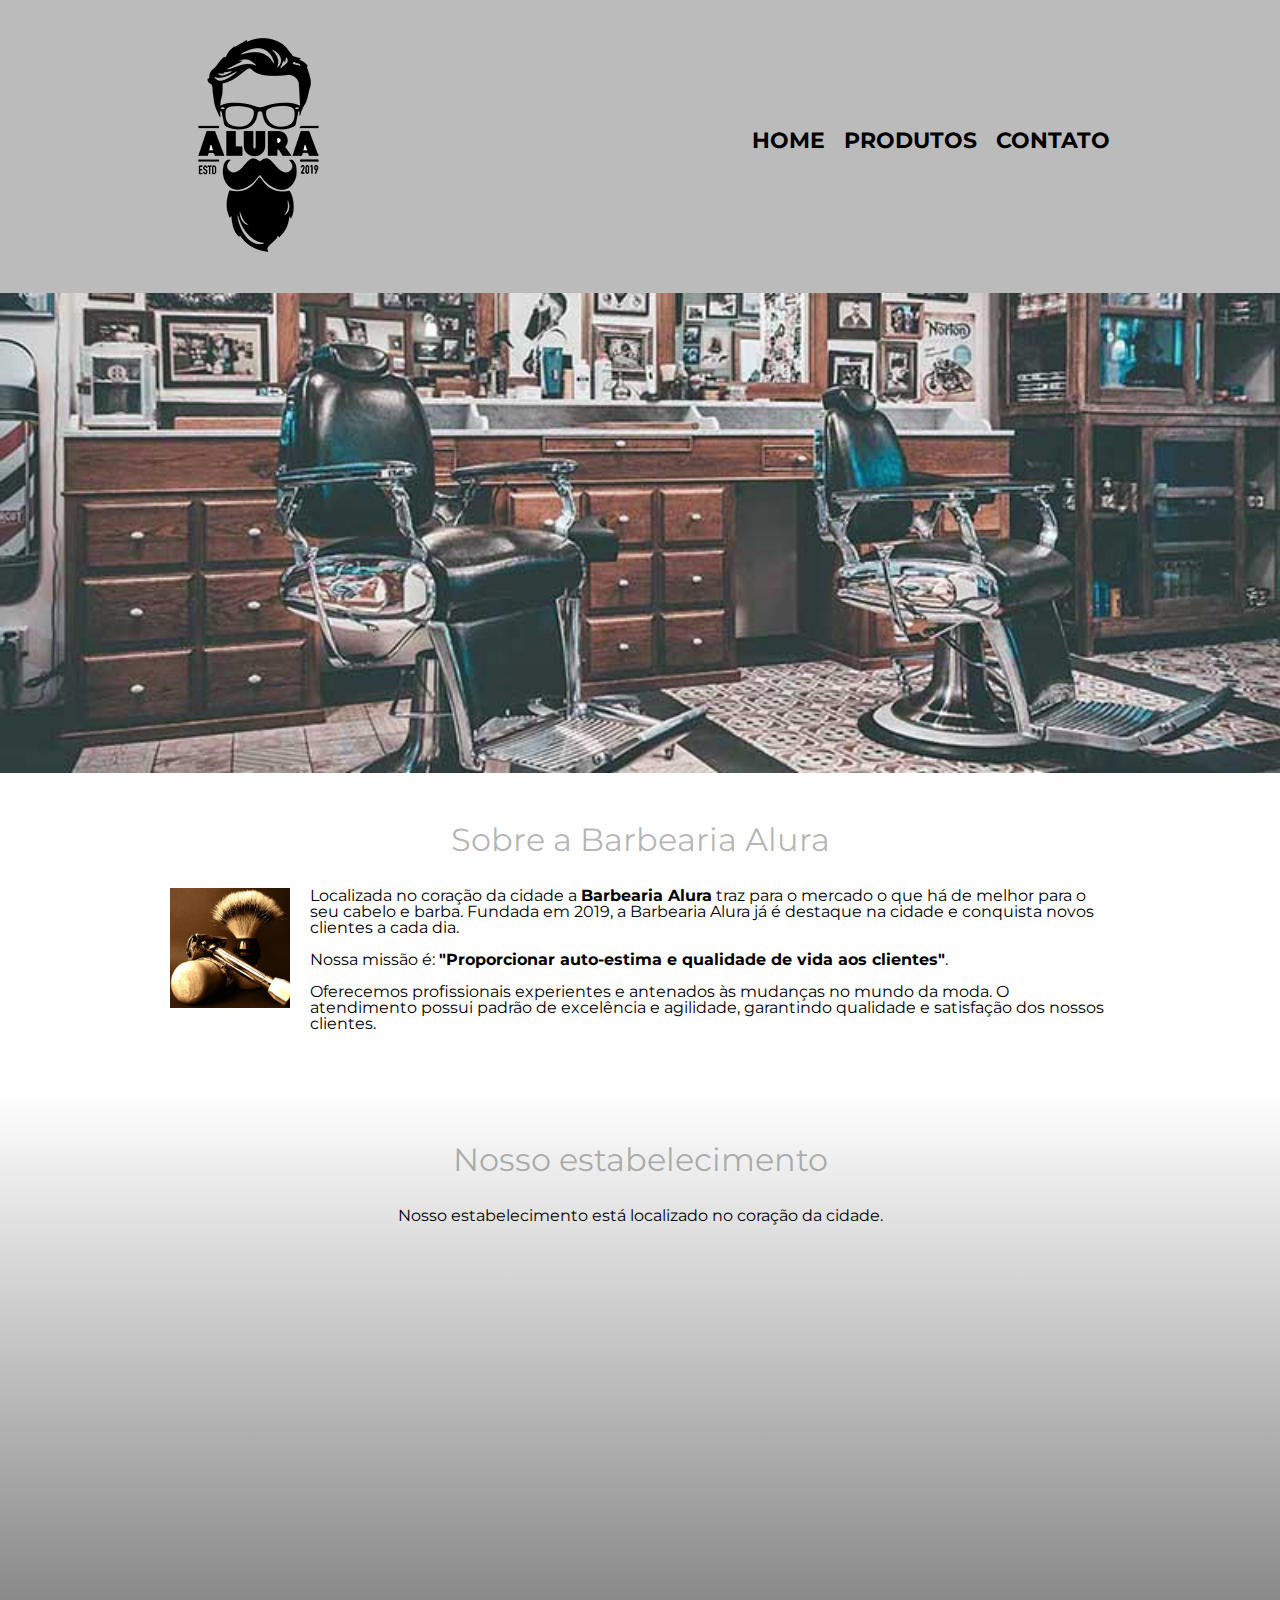
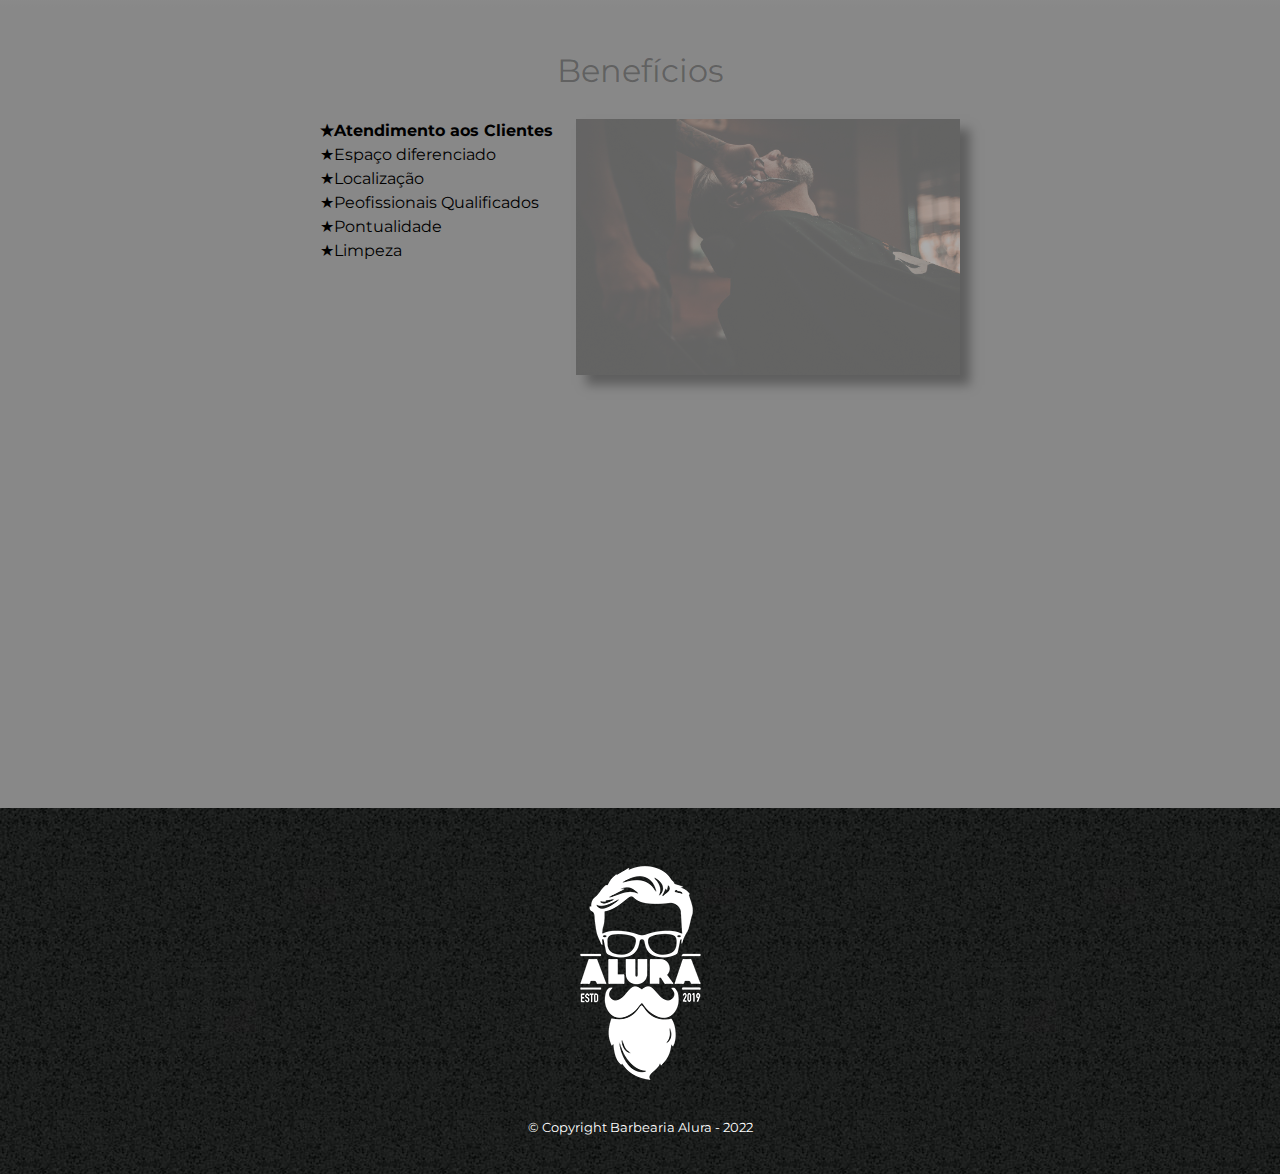
<file: index.html>
<!DOCTYPE html>
<html lang="pt-br">
   <head>
        <meta charset="UTF-8">
        <meta name="viewport" content="width=device-width">
        <title>Barbearia Alura</title>
        
        <link rel="stylesheet" href="reset.css">
        <link rel="stylesheet" href="style.css">
        <link href="https://fonts.googleapis.com/css?family=Montserrat&display=swap" rel="stylesheet">

        <style>
        </style>
    </head>
    <body>
        <header>
        <div class="caixa">
        <h1><img src="logo.png"></h1>

        <nav>
            <ul>
                <li><a href="index.html">Home</a></li>
                <li><a href="produtos.html">Produtos</a></li>
                <li><a href="contato.html">Contato</a></li>
            </ul>
        </nav>  
        </div>  
    </header>

        <img class="banner"s src="banner.jpg">

    <main>
            <section class="principal">
                <h2 class="titulo-principal"> Sobre a Barbearia Alura</h2>

                <img class="utensilios" src="utensilios.jpg" alt="Utensilios de um barbeiro">

                <p>Localizada no coração da cidade a <strong>Barbearia Alura</strong> traz para o mercado o que há de melhor para o seu cabelo e barba.
                Fundada em 2019, a Barbearia Alura já é destaque na cidade e conquista novos clientes a cada dia.</p> 

                <p id="missão" ><em>Nossa missão é: <strong>"Proporcionar auto-estima e qualidade de vida aos clientes"</strong>.</em></p>

                <p>Oferecemos profissionais experientes e antenados às mudanças no mundo da moda. 
                O atendimento possui padrão de excelência e agilidade, garantindo qualidade e satisfação dos nossos clientes.</p>
            </section>

            <section class="mapa">
                <h3 class="titulo-principal">Nosso estabelecimento</h3>
                <p>Nosso estabelecimento está localizado no coração da cidade.</p>

                <div class="mapa-conteudo"><iframe src="https://www.google.com/maps/embed?pb=!1m18!1m12!1m3!1d3656.448598130907!2d-46.634653385542414!3d-23.588239368469353!2m3!1f0!2f0!3f0!3m2!1i1024!2i768!4f13.1!3m3!1m2!1s0x94ce5a2b2ed7f3a1%3A0xab35da2f5ca62674!2sCaelum%20-%20Escola%20de%20Tecnologia!5e0!3m2!1spt-BR!2sbr!4v1580916426151!5m2!1spt-BR!2sbr" width="100%" height="300" frameborder="0" style="border:0;" allowfullscreen=""></iframe>
                </div>
                </section>

            <section class="beneficios">
                <h3 class="titulo-principal">Benefícios</h3>
              
                <div class="conteudo-beneficios">
                    <ul class="lista-beneficios">
                        <li class="itens">Atendimento aos Clientes</li>
                        <li class="itens">Espaço diferenciado</li>
                        <li class="itens">Localização</li>
                        <li class="itens">Peofissionais Qualificados</li>
                        <li class="itens">Pontualidade</li>
                        <li class="itens">Limpeza</li>
                    </ul><img src="beneficios.jpg" class="imagem-beneficios">
                </div>

                <div class="video">
                    <iframe width="100%" height="315" src="https://www.youtube.com/embed/wcVVXUV0YUY" frameborder="0" allow="accelerometer; autoplay; encrypted-media; gyroscope; picture-in-picture" allowfullscreen></iframe>
                </div>
            </section>
    </main>

    <footer>
        <img src="logo-branco.png">
        <p class="copyright">&copy; Copyright Barbearia Alura - 2022</p>
    </footer>
    </body>
</html>
</file>
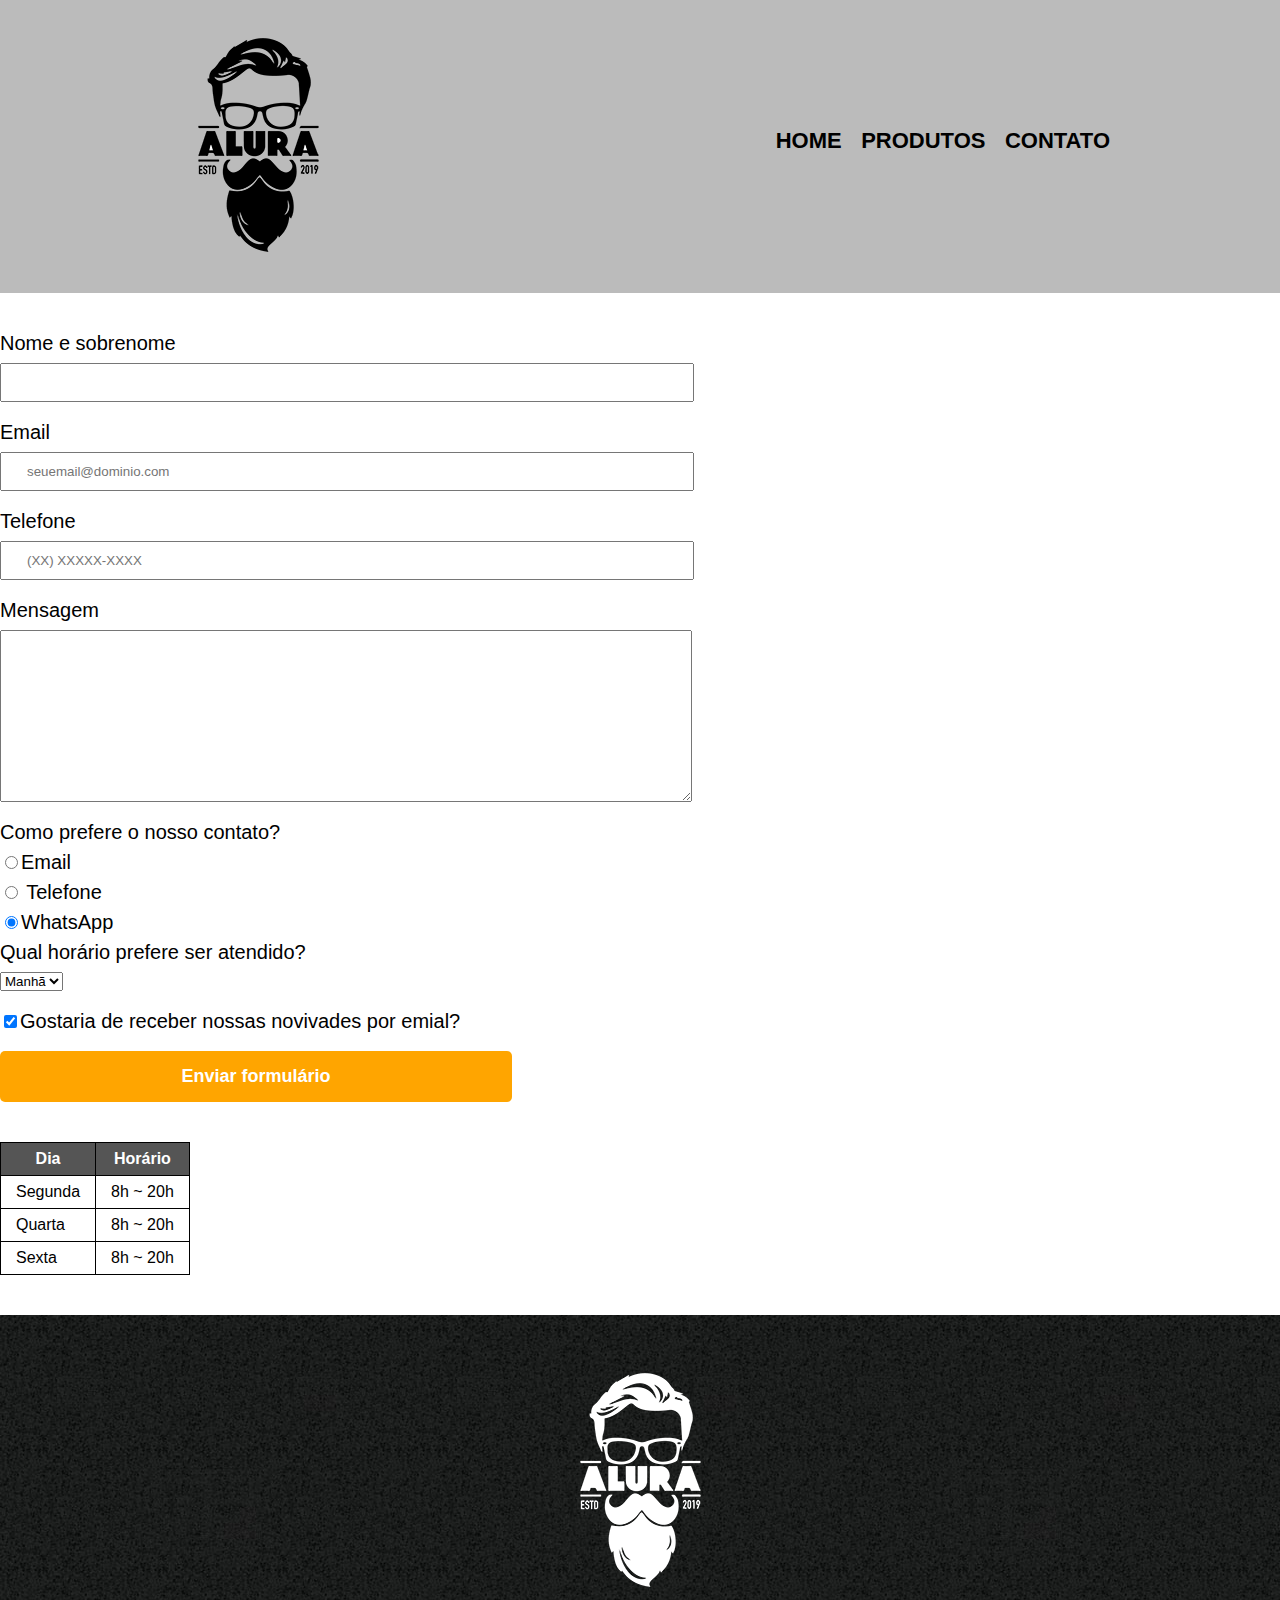
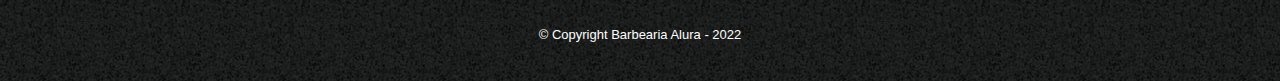
<file: contato.html>
<!DOCTYPE html>
<html lang="pt-br">
<head>
    <meta charset="UTF-8">
    <title>Contato - Barbearia Alura</title>
    
    <link rel="stylesheet" href="reset.css">
    <link rel="stylesheet" href="style.css">
</head>
<body>
    <header>
        <div class="caixa">
        <h1><img src="logo.png" alt="Logo da Barbearia Alura"></h1>

        <nav>
            <ul>
                <li><a href="index.html">Home</a></li>
                <li><a href="produtos.html">Produtos</a></li>
                <li><a href="contato.html">Contato</a></li>
            </ul>
        </nav>  
        </div>  
    </header>

    <main>
        <form>
            <label for="nomesobrenome">Nome e sobrenome</label>
            <input type="text" id="nomesobrenome" class="input-padrao" required>
    
            <label for="email">Email</label>
            <input type="email" id="email" class="input-padrao" required placeholder="seuemail@dominio.com">
    
            <label for="telefone">Telefone</label>
            <input type="tel" id="telefone" class="input-padrao" required placeholder="(XX) XXXXX-XXXX">
            
            <label for="mensagem">Mensagem</label>
            <textarea cols="70" rows="10" id="mensagem" class="input-padrao" required></textarea>

            <fieldset>
                <legend>Como prefere o nosso contato?</legend>
                <label for="radio-email"><input type="radio" name="contato" value="email" id="radio-email">Email</label>

                <label for="radio-telefone"><input type="radio" name="contato" value="telefone" id="radio-telefone">
                    Telefone</label>
                
                <label for="radio-whatsapp"><input type="radio" name="contato" value="whatsapp" id="radio-whatsapp" checked>WhatsApp</label>
            </fieldset>

            <fieldset>
                <legend>Qual horário prefere ser atendido?</legend>
                <select>
                     <option>Manhã</option>
                     <option>Tarde</option>
                     <option>Noite</option>
                </select>
            </fieldset>
            <label class="checkbox"><input type="checkbox" checked>Gostaria de receber nossas novivades por emial?</label>

            <input type="submit" value="Enviar formulário" class="enviar">
        </form>

        <table>
            <thead>
                <tr>
                    <th>Dia</th>
                    <th>Horário</th>
                </tr>
            </thead>
            <tbody>
                <tr>
                    <td>Segunda</td> 
                    <td>8h ~ 20h</td>
                </tr>
                <tr>
                    <td>Quarta</td> 
                    <td>8h ~ 20h</td>
                </tr>
                <tr>
                    <td>Sexta</td> 
                    <td>8h ~ 20h</td>
                </tr>
            </tbody>
        </table>
    </main>

    <footer>
        <img src="logo-branco.png" alt="Logo da Barbearia Alura">
        <p class="copyright">&copy; Copyright Barbearia Alura - 2022</p>
    </footer>
</body>
</html>
</file>
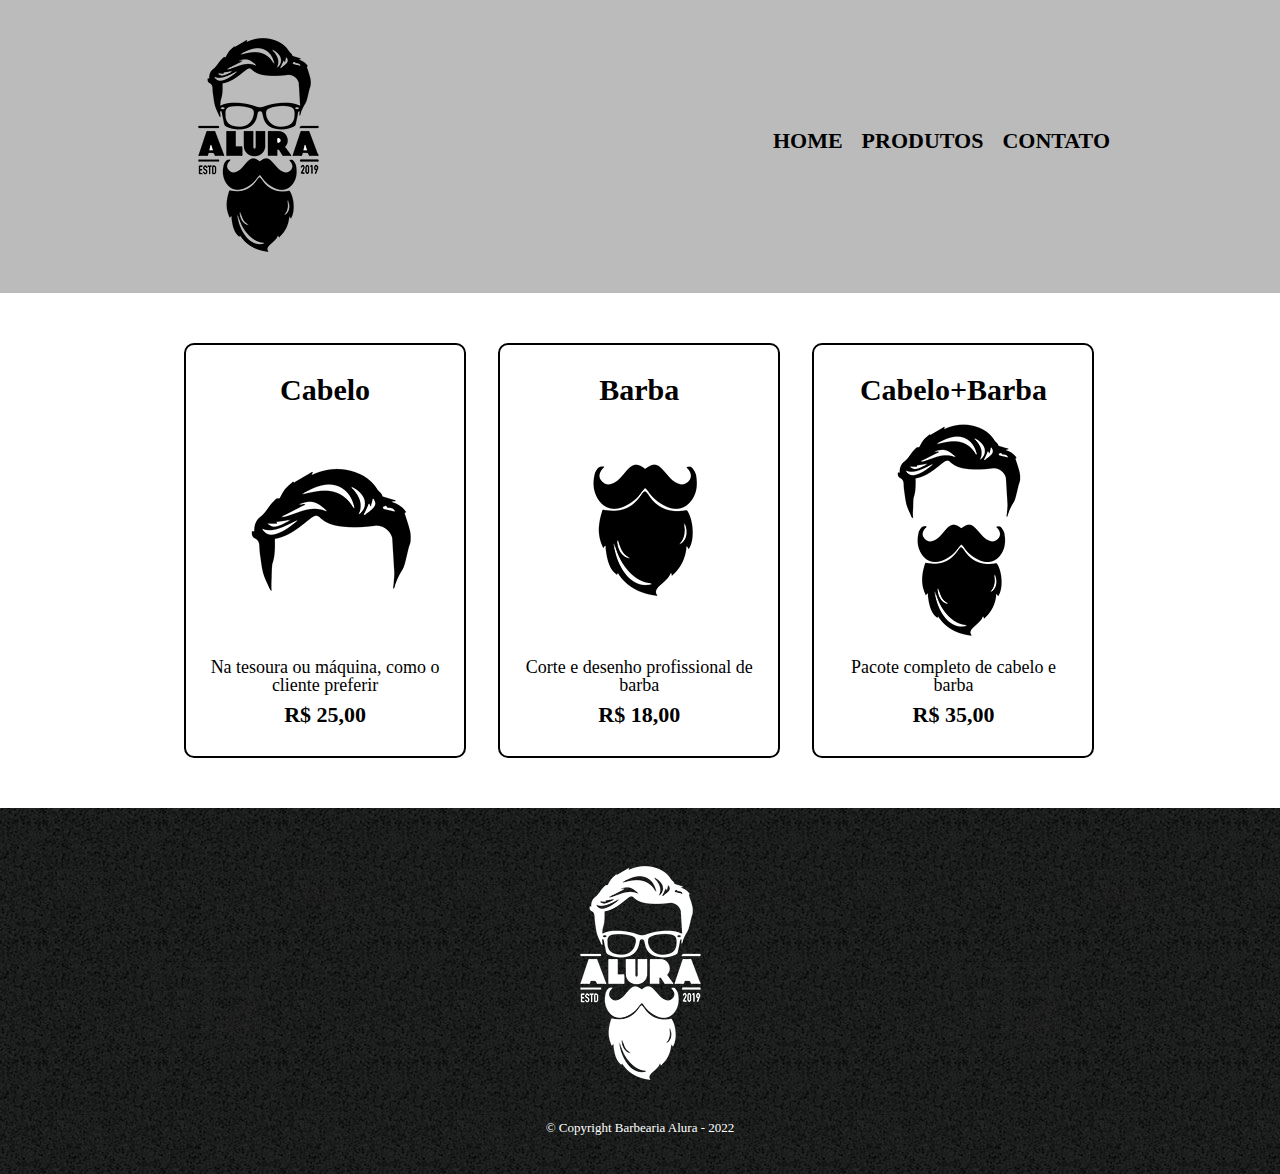
<file: produtos.html>
<!DOCTYPE html>
<html lang="pt-br">
<head>
    <meta charset="UTF-8">
    <title>Produtos - Barbearia Alura</title>
    
    <link rel="stylesheet" href="reset.css">
    <link rel="stylesheet" href="produtos.css">
</head>
<body>
    <header>
        <div class="caixa">
        <h1><img src="logo.png"></h1>

        <nav>
            <ul>
                <li><a href="index.html">Home</a></li>
                <li><a href="produtos.html">Produtos</a></li>
                <li><a href="contato.html">Contato</a></li>
            </ul>
        </nav>  
        </div>  
    </header>

    <main>
        <ul class="produtos">
            <li>
                <h2>Cabelo</h2>
                <img src="cabelo.jpg">
                <p class="produto-descricao">Na tesoura ou máquina, como o cliente preferir</p>
                <p class="produto-preco">R$ 25,00</p>
            </li>
            <li>
                <h2>Barba</h2>
                <img src="barba.jpg">
                <p class="produto-descricao">Corte e desenho profissional de barba</p>
                <p class="produto-preco">R$ 18,00</p>
            </li>
            <li>
                <h2>Cabelo+Barba</h2>
                <img src="cabelo+barba.jpg">
                <p class="produto-descricao">Pacote completo de cabelo e barba</p>
                <p class="produto-preco">R$ 35,00</p>
            </li>
        </ul>
    </main>

    <footer>
        <img src="logo-branco.png">
        <p class="copyright">&copy; Copyright Barbearia Alura - 2022</p>
    </footer>
</body>
</html>
</file>
<file: style.css>
body {
    font-family: 'Montserrat', sans-serif;
}

header {
    background: #BBBBBB;
    padding: 20px;
}

.main {
    width: 940px;
    margin: 0 auto;
}

.caixa {
    position: relative;
    width: 940px;
    margin: 0 auto;
}

nav {
    position: absolute;
    top: 110px;
    right: 0;
}

nav li {
    display: inline;
    margin: 0 0 0 15px;
}

nav a {
    text-transform: uppercase;
    color: black;
    font-weight: bold;
    font-size: 22px;
    text-decoration: none;
}

nav a:hover {
    color: #C78C19;
    text-decoration: underline
}

.produtos {
    width: 940px;
    margin: 0 auto;
    padding: 50px 0;
}

.produtos li {
    display: inline-block;
    text-align: center;
    width: 30%;
    vertical-align: top;
    margin: 0 1.5%;
    padding: 30px 20px;
    box-sizing: border-box;
    border: 2px solid #000000;
    border-radius: 10px;
}

.produtos li:hover {
    border-color: #C78C19
}

.produtos li:active {
    border-color: #088C19;
}

.produtos li:hover h2 {
    font-size: 34px;
}

.produtos h2 {
    font-size: 30px;
    font-weight: bold;
}

.produto-descricao {
    font-size: 18px;
}

.produto-preco {
    font-size: 22px;
    font-weight: bold;
    margin-top: 10px;
}

footer {
    text-align: center;
    background: url("bg.jpg");
    padding: 40px 0;
}

.copyright {
    color: #FFFFFF;
    font-size: 13px;
    margin: 20px 0 0;
}

form {
    margin: 40px 0;
}

form label, form legend {
    display:block;
    font-size: 20px;
    margin: 0 0 10px;
}

.input-padrao {
    display: block;
    margin: 0 0 20px;
    padding: 10px 25px;
    width: 50%;
}

.checkbox {
    margin: 20px 0;
}

.enviar {
    width: 40%;
    padding: 15px 0;
    background: orange;
    color: white;
    font-weight: bold;
    font-size: 18px;
    border: none;
    border-radius: 5px;
    transition: 1s all;
    cursor: pointer;
}

.enviar:hover {
    background: darkorange;
    transform: scale(1.2);
}

table {
    margin: 20px 0 40px;
}

thead {
    background: #555555;
    color: white;
    font-weight: bold;
}

td, th{
    border: 1px solid #000000;
    padding: 8px 15px ;
}

/* css da página inicial */
.banner {
    width: 100%;
}

.titulo-principal {
    text-align: center;
    font-size: 2em;
    margin: 0 0 1em;
    clear: left;
    color: rgba(0,0,0,0.3);
}

.principal {
    padding: 3em 0 ;
    background: #FEFEFE;
    width: 940px;
    margin: 0 auto;
}

.principal p {
    margin: 0 0 1em;
}

.principal strong {
    font-weight: bold;
}

.principal em {
    font-size: italic;
}

.utensilios {
    width: 120px;
    float: left;
    margin: 0 20px 20px 0;
}

.mapa {
    padding: 3em 0;
    background: linear-gradient(#FEFEFE, #888888);
}

.mapa-conteudo {
    width: 940px;
    margin: 0 auto;
}

.mapa p {
    margin: 0 0 2em;
    text-align: center;
}

.beneficios {
    padding: 3em 0;
    background: #888888;
    
}

.conteudo-beneficios {
    width: 640px;
    margin: 0 auto;
}

.lista-beneficios {
    width: 40%;
    display: inline-block;
    vertical-align: top;
}

.itens{
    line-height: 1.5;
}

.itens:first-child {
    font-weight: bold;
}

.itens:before {
    content: "★"
}

.imagem-beneficios {
    width: 60%;
    opacity: 0.3;
    transition: 400ms;
    box-shadow: 10px 10px 10px 0 #000000;
}

.imagem-beneficios:hover {
    opacity: 1;
}

.video {
    width: 560px;
    margin: 2em auto;
}

@media screen and (max-width: 480px) {
    .caixa, .principal, .conteudo-beneficios, .mapa-conteudo, .video {
        width: auto;
    }

    h1 {
        text-align: center;
    }

    nav{
        position: static;
    }

    .lista-beneficios, .imagem-beneficios {
        width: 100%;
    }
}
</file>
<file: produtos.css>
header {
    background: #BBBBBB;
    padding: 20px;
}

.caixa {
    position: relative;
    width: 940px;
    margin: 0 auto;
}

nav {
    position: absolute;
    top: 110px;
    right: 0;
}

nav li {
    display: inline;
    margin: 0 0 0 15px;
}

nav a {
    text-transform: uppercase;
    color: black;
    font-weight: bold;
    font-size: 22px;
    text-decoration: none;
}

nav a:hover {
    color: #C78C19;
    text-decoration: underline
}

.produtos {
    width: 940px;
    margin: 0 auto;
    padding: 50px 0;
}

.produtos li {
    display: inline-block;
    text-align: center;
    width: 30%;
    vertical-align: top;
    margin: 0 1.5%;
    padding: 30px 20px;
    box-sizing: border-box;
    border: 2px solid #000000;
    border-radius: 10px;
}

.produtos li:hover {
    border-color: #C78C19
}

.produtos li:active {
    border-color: #088C19;
}

.produtos li:hover h2 {
    font-size: 34px;
}

.produtos h2 {
    font-size: 30px;
    font-weight: bold;
}

.produto-descricao {
    font-size: 18px;
}

.produto-preco {
    font-size: 22px;
    font-weight: bold;
    margin-top: 10px;
}

footer {
    text-align: center;
    background: url("bg.jpg");
    padding: 40px 0;
}

.copyright {
    color: #FFFFFF;
    font-size: 13px;
    margin: 20px 0 0;
}
</file>
